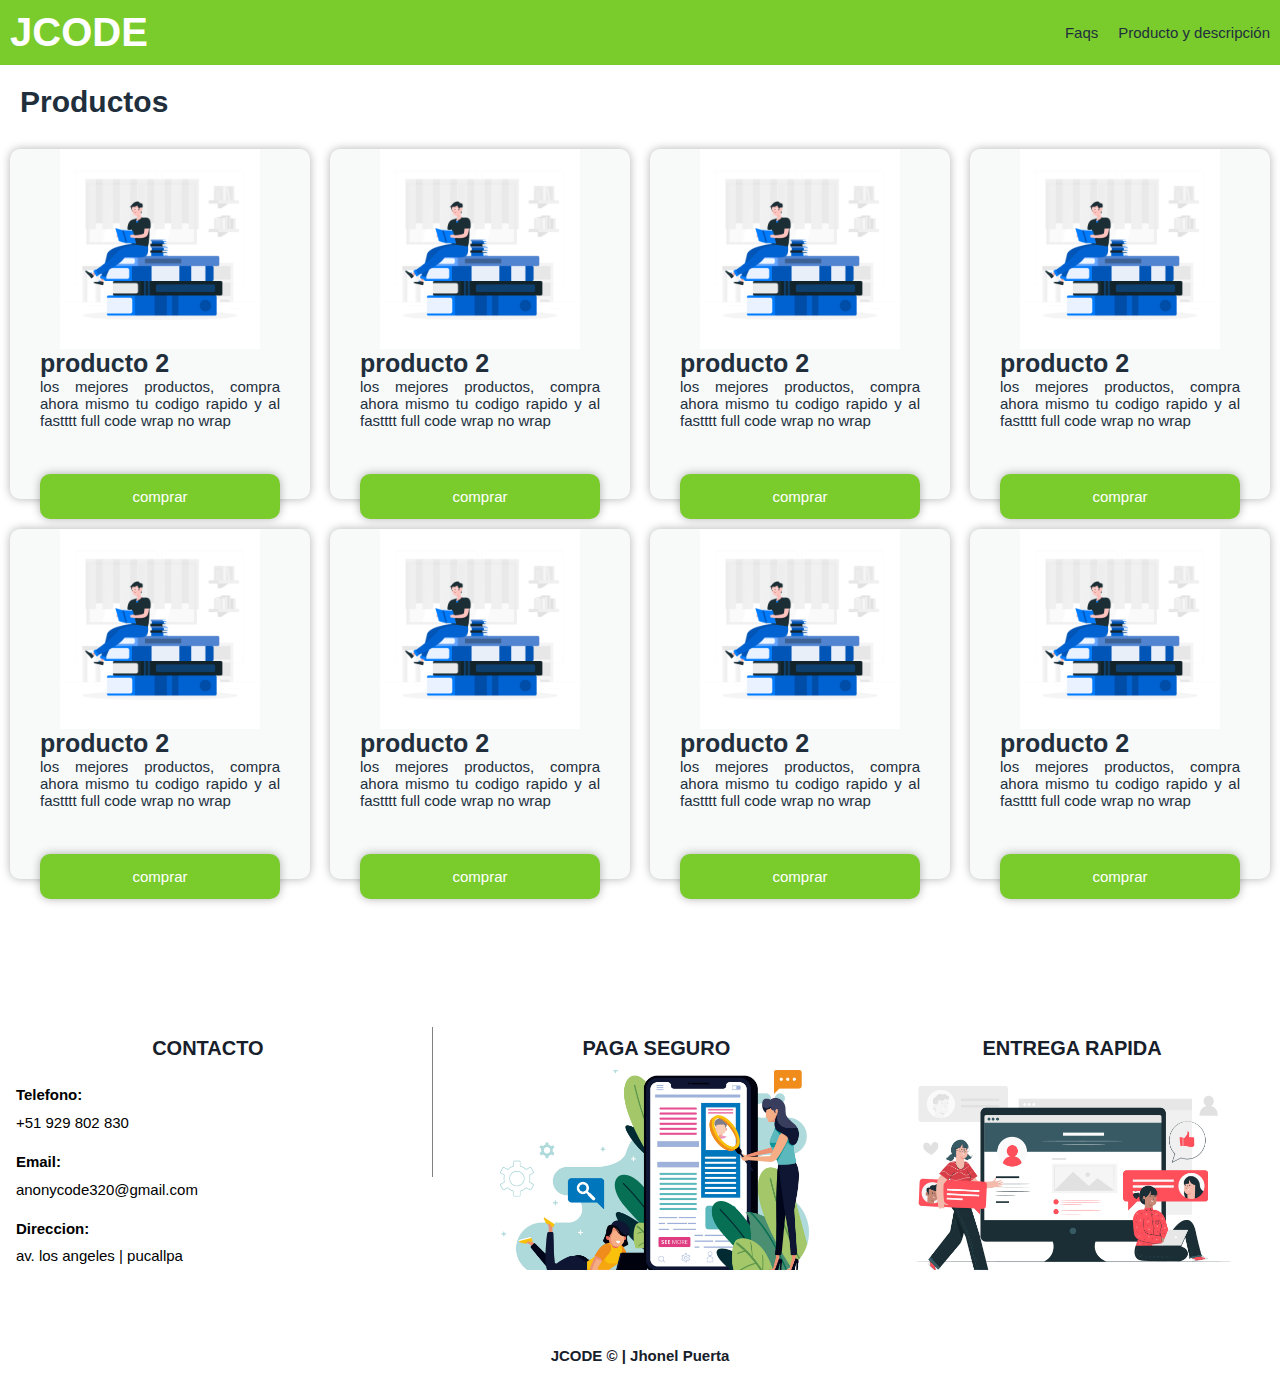
<file: productos.html>
<!DOCTYPE html>
<html lang="es">
<head>
	<meta charset="UTF-8">
	<title>Productos</title>
	<link rel="stylesheet" type="text/css" href="estilos/estilo.css">
	<link rel="stylesheet" type="text/css" href="estilos/productos.css">
</head>
<body>
	<nav>
		<a href="index.html" class="logo">JCODE</a>
		<div class="nav_options">
			<ul>
				<li><a href="#">Faqs</a></li>
				<li><a href="#">Producto y descripción</a></li>
			</ul>
		</div>
	</nav>
<!-- ------------------------------- seccion productos -->
	<h1 class="name-section products-section">Productos</h1>
	<div class="products-galery">

		<div class="product">
			<div class="content">
				<img src="images/preduct1.jpg" width="200px" height="200px;">
				<div class="product_description">
					
					<h1 class="name-product">producto 2</h1>
				<p>los mejores productos, compra ahora mismo tu codigo rapido y al fastttt
				full code wrap no wrap</p>
				</div>

				<a href="#" class="main_button">comprar</a>
			</div>
		</div>

		<div class="product">
			<div class="content">
				<img src="images/preduct1.jpg" width="200px" height="200px;">
				<div class="product_description">
					
					<h1 class="name-product">producto 2</h1>
				<p>los mejores productos, compra ahora mismo tu codigo rapido y al fastttt
				full code wrap no wrap</p>
				</div>

				<a href="#" class="main_button">comprar</a>
			</div>
		</div>

		<div class="product">
			<div class="content">
				<img src="images/preduct1.jpg" width="200px" height="200px;">
				<div class="product_description">
					
					<h1 class="name-product">producto 2</h1>
				<p>los mejores productos, compra ahora mismo tu codigo rapido y al fastttt
				full code wrap no wrap</p>
				</div>

				<a href="#" class="main_button">comprar</a>
			</div>
		</div>

		<div class="product">
			<div class="content">
				<img src="images/preduct1.jpg" width="200px" height="200px;">
				<div class="product_description">
					
					<h1 class="name-product">producto 2</h1>
				<p>los mejores productos, compra ahora mismo tu codigo rapido y al fastttt
				full code wrap no wrap</p>
				</div>

				<a href="#" class="main_button">comprar</a>
			</div>
		</div>

		<div class="product">
			<div class="content">
				<img src="images/preduct1.jpg" width="200px" height="200px;">
				<div class="product_description">
					
					<h1 class="name-product">producto 2</h1>
				<p>los mejores productos, compra ahora mismo tu codigo rapido y al fastttt
				full code wrap no wrap</p>
				</div>

				<a href="#" class="main_button">comprar</a>
			</div>
		</div>


		<div class="product">
			<div class="content">
				<img src="images/preduct1.jpg" width="200px" height="200px;">
				<div class="product_description">
					
					<h1 class="name-product">producto 2</h1>
				<p>los mejores productos, compra ahora mismo tu codigo rapido y al fastttt
				full code wrap no wrap</p>
				</div>

				<a href="#" class="main_button">comprar</a>
			</div>
		</div>

		<div class="product">
			<div class="content">
				<img src="images/preduct1.jpg" width="200px" height="200px;">
				<div class="product_description">
					
					<h1 class="name-product">producto 2</h1>
				<p>los mejores productos, compra ahora mismo tu codigo rapido y al fastttt
				full code wrap no wrap</p>
				</div>

				<a href="#" class="main_button">comprar</a>
			</div>
		</div>

		<div class="product">
			<div class="content">
				<img src="images/preduct1.jpg" width="200px" height="200px;">
				<div class="product_description">
					
					<h1 class="name-product">producto 2</h1>
				<p>los mejores productos, compra ahora mismo tu codigo rapido y al fastttt
				full code wrap no wrap</p>
				</div>

				<a href="#" class="main_button">comprar</a>
			</div>
		</div>
	</div>
	
</body>
<footer>
	<div class="cont-info">

		<div class="contact">
			<center><h2 class="txt-footer">CONTACTO</h2></center>
			<div class="cont-info-contact">
				<h2 class="cell"><h3>Telefono: </h3>+51 929 802 830</h2>
			<h2 class="email"><h3>Email: </h3>anonycode320@gmail.com</h2>
			<h2 class="direction"><h3>Direccion: </h3>av. los angeles | pucallpa</h2>
			</div>
			
		</div>

<div class="divisor-footer"></div>

		<div class="secure-pay">
			<center><h2 class="txt-footer">PAGA SEGURO</h2></center>
			<div class="secure-pay-img"></div>
			
		</div>
		<div class="entrega">
			<center><h2 class="txt-footer">ENTREGA RAPIDA</h2></center>
			<div class="entrega-img">
				
			</div>
			
		</div>
	</div>
	<div class="cont-txt">
		<h2>JCODE © | Jhonel Puerta</h2>
	</div>
</footer>
</html>
</file>
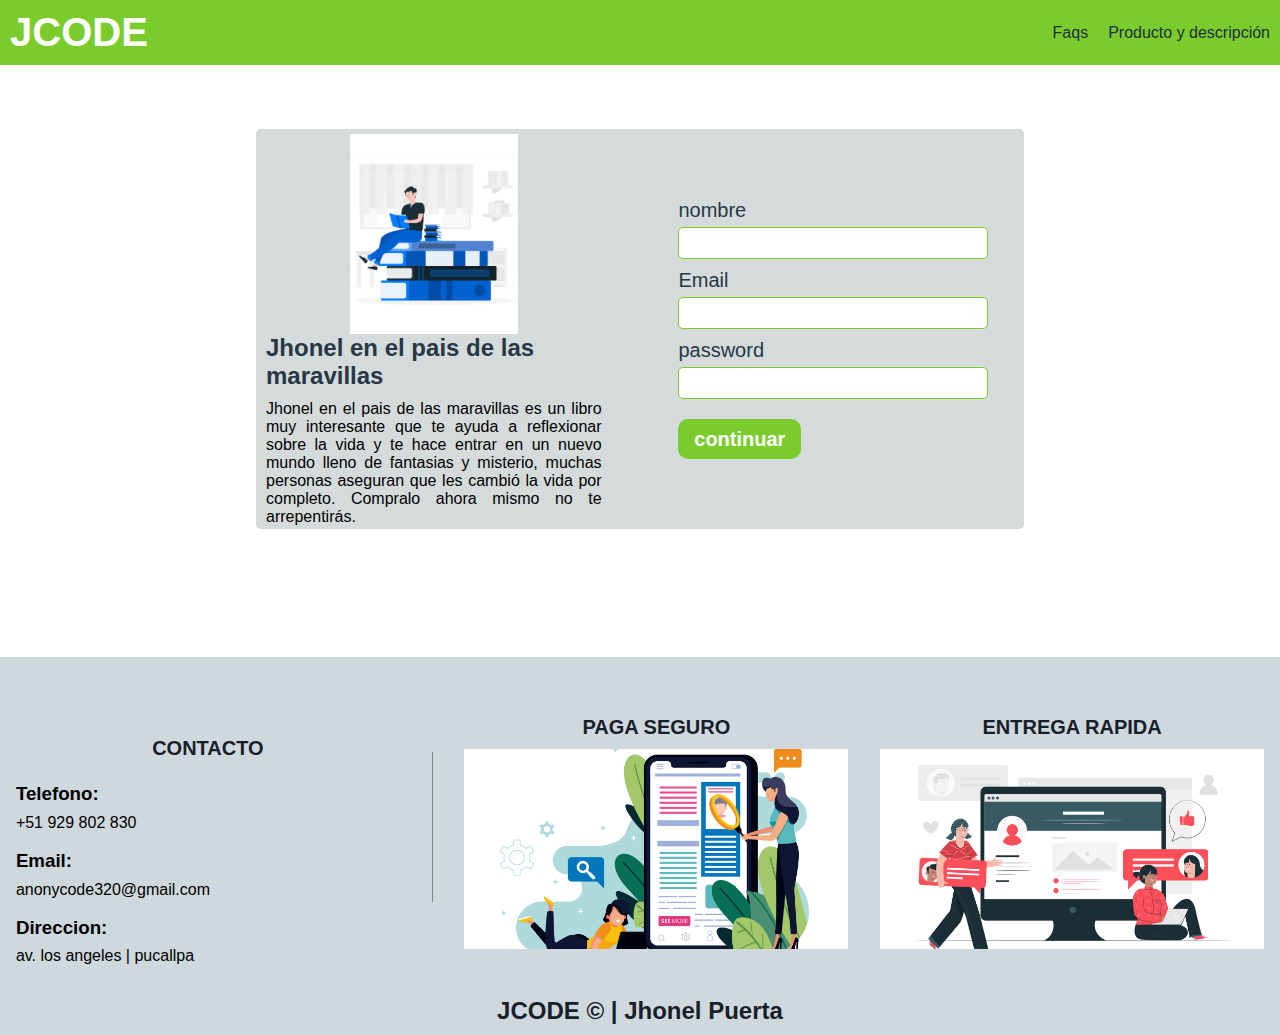
<file: venta.html>
<!DOCTYPE html>
<html lang="en">
<head>
	<meta charset="UTF-8">
	<title>venta</title>
	<link rel="stylesheet" type="text/css" href="estilos/venta.css">
	<link rel="stylesheet" type="text/css" href="estilos/mobile.css">
</head>
<body>

	<nav>
		<a href="index.html" class="logo">JCODE</a>
		<div class="nav_options">
			<ul>
				<li><a href="#">Faqs</a></li>
				<li><a href="#">Producto y descripción</a></li>
			</ul>
		</div>
	</nav>

	<!-- termina el header-->

	<div class="container">
		<div class="image-description-product">
			<div class="img-product">
				
			</div>
			<h2 class="name-product">Jhonel en el pais de las maravillas</h2>
			<p class="description-product">
				Jhonel en el pais de las maravillas es un libro muy interesante que te ayuda a reflexionar sobre la vida y te hace entrar en un nuevo mundo lleno de fantasias y misterio, muchas personas aseguran que les cambió la vida por completo. Compralo ahora mismo no te arrepentirás.
			</p>
		</div>
		<div class="formulario">
			<form action="index.html">
				<label for="name">nombre</label>
				<br> 
				<input type="text" name="name" class="data-input">
				<br>

				<label for="email">Email</label>
				<br> 
				<input type="text" name="email" class="data-input">
				<br>

				<label for="pass">password</label>
				<br> 
				<input type="password" name="pass" class="data-input"> <br>

				<input type="submit" name="submit" class="button" value="continuar">
			</form>
		</div>
	</div>

	<!-- aqui termina la seccion producto-->

	<footer>
	<div class="cont-info">

		<div class="contact">
			<center><h2 class="txt-footer">CONTACTO</h2></center>
			<div class="cont-info-contact">
				<h2 class="cell"><h3>Telefono: </h3>+51 929 802 830</h2>
			<h2 class="email"><h3>Email: </h3>anonycode320@gmail.com</h2>
			<h2 class="direction"><h3>Direccion: </h3>av. los angeles | pucallpa</h2>
			</div>
			
		</div>

<div class="divisor-footer"></div>

		<div class="secure-pay">
			<center><h2 class="txt-footer">PAGA SEGURO</h2></center>
			<div class="secure-pay-img"></div>
			
		</div>
		<div class="entrega">
			<center><h2 class="txt-footer">ENTREGA RAPIDA</h2></center>
			<div class="entrega-img">
				
			</div>
			
		</div>
	</div>
	<div class="cont-txt">
		<h2>JCODE © | Jhonel Puerta</h2>
	</div>
</footer>
</body>
</html>
</file>
<file: estilos/estilo.css>
/* ---------- variables*/

:root{
/*----------- colors*/
--green_color:#7acc2d;
--white_color:white;
--text-general:#212F3D;

/*------------size*/
--width_product: 300px;
--height_product:350px;
--text-name-product:25px;
--name-section:30px;
--svg-height:200px;
--text-presentation:30px;
--mention-width:40%;

/*------------- border*/
--border-radius:10px;

/*-------------boxshadow*/

--box-shadow:0 0 10px rgba(0,0,0,30%);
}



/* ---------- variables*/

*{
	margin: 0;
	padding: 0;
	font-size: 15px;
	font-family: Helvetica;
}
/* -------------------------- header*/
nav{
	display: flex;
	justify-content: space-between;
	align-items: center;
	background-color: var(--green_color) ;
	padding: 10px;
}
.logo{
	font-size: 40px;
	font-weight: bolder;
	color: var(--white_color);
	text-decoration: none;
}
.nav_options{
	display: flex;
}
nav ul{
	display: flex;
}
nav li{
	margin-left: 20px;
	list-style: none;
}
nav li a{
	color: var(--text-general);
	text-decoration: none;
}
li a:hover{
	color: var(--white_color);
}
/*--------------- main section*/

.main_section{
	margin-top: 2%;
}
.main_section .text_presentation{
	width: 50%;
	font-size: var(--text-presentation);
	color: gray;
	margin-bottom: 30px;
	border-radius: var(--border-radius);
}

/* --------------- products*/

.products{
	width: 100%;
	margin-top: 0px;
	padding-bottom: 50px;
	background-image: url(../images/wavelarge.svg);
	background-repeat: no-repeat;
	background-position: center;
	background-size: cover;
	display: flex;
	justify-content: space-around;
	align-items: center;
	flex-wrap: wrap;
	position: relative;
	margin-bottom: 30px;
}

.product{
	position: relative;
	margin-top: 30px;
	width: var(--width_product);
	height: var(--height_product);
	background: #F8F9F9;
	box-shadow: 0 0 10px rgba(0,0,0,30%);
	border-radius: var(--border-radius);
}
.product .content{
	width: 100%;
	height: 100%;
	display: flex;
	flex-direction: column;
	align-items: center;
}
.product_description{
	width: 80%;
	color: #212F3D;
	text-align: justify;

}
.name-product{
	font-size: var(--text-name-product) ;
}

.main_button{
	width: 80%;
	height: 45px;
	border-radius: var(--border-radius);
	background-color: var(--green_color);
	display: flex;
	justify-content: center;
	align-items: center;
	text-decoration: none;
	color: var(--white_color);
	transition-duration: .4s;
	position: absolute;
	bottom: -20px;
	box-shadow: var(--box-shadow);
}
.main_button:hover{
	width: 75%;
	height: 40px;
	box-shadow: none;
}
.name-section{
	font-size: var(--name-section);
	color: var(--text-general);
	margin-left: 20px;
}
.galery-container{
	display: flex;
	flex-wrap: wrap;
	justify-content: space-around;
}

/*-----------------menciones*/

.mentions-title{
	font-size: var(--text-presentation);
	color: var(--text-general)
}
.mentions{
	margin-top: 50px;
}
.cont-mentions{
	width: 100%;
	display: flex;
	justify-content: space-around;
	flex-wrap: wrap;
}
.mention{
	margin-top: 30px;
	width: var(--mention-width);
	box-shadow: var(--box-shadow);
	padding-bottom: 25px;
	padding-top: 10px;
	display: flex;
	justify-content: space-around;
	align-items: center;
	border-radius: var(--border-radius);
	position: relative;
}
.mention-container{
	width: 70%;
}
.mention-container p{
	text-align: justify-all;
}
.name-user{
	font-size: 20px;
	color: var(--text-general)
}
.perfil{
	border-radius: 50%;
}
.reactions{
	background-color: var(--green_color);
	position: absolute;
	border-radius: var(--border-radius);
	bottom: -20px;
	width: 50%;
	height: 40px;
	display: flex;
	justify-content: space-around;
	align-items: center;
	box-shadow: var(--box-shadow); 
}

.reaction{
	font-size: 30px;
	color: var(--white_color);
	cursor: pointer;
}
.mas{
	width: 200px;
	height: 200px;
	background-color: var(--green_color);
	border-radius: 50%;
	display: flex;
	justify-content: center;
	align-items: center;
	font-size: var(--text-name-product);
	color: var(--white_color);
	box-shadow: var(--box-shadow);
	text-decoration: none;
}
.mas-container{
	width: 100%;
	height: 100%;
	display: flex;
	justify-content: center;
	align-items: center;
}
</file>
<file: estilos/productos.css>
*{
	margin: 0;
	padding: 0;
}

/*-------------------variables*/
:root{
--footer-color:white;

/*----------------colors*/
--txt-footer:#17202A;
}
.products-galery{
	display: flex;
	justify-content: space-around;
	flex-wrap: wrap;

}
.products-section{
	margin-top: 20px;
}



/*---------------------footer*/

footer{
	/*border-top: 1px solid #ABB2B9;*/
	margin-top: 10%;
	padding-top: 20px;
	background-color: var(--footer-color);
}
.cont-info{
	margin-bottom: 10px;
	height: 300px;
	display: flex;
	justify-content: space-around;
}
.secure-pay{
	width: 30%;
}
.secure-pay-img{
	width: 100%;
	height: 200px;
	background-image: url(../images/secure-pay.jpg);
	background-position: center;
	background-size: cover;
	background-repeat: no-repeat;

}
.contact{
	width: 30%;
	height: 200px;

}
.entrega{
	width: 30%;
}
.entrega-img{
	width: 100%;
	height: 200px;
	background-image: url(../images/entrega.jpg);
	background-position: center;
	background-size: cover;
	background-repeat: no-repeat;
}
.cont-txt{
	text-align: center;
	padding-top: 10px;
	padding-bottom: 10px;
	color: var(--txt-footer);
}
.txt-footer{
	color: var(--txt-footer);
	margin-top: 10px;
	margin-bottom: 10px;
	font-size: 20px;
}
.cont-info-contact{
	width: 100%;
	height: 100%;
	display: flex;
	flex-direction: column;
	justify-content: space-around;
}
.hr-style{
	width: 50%;
}
.divisor-footer{
	width: 1px;
	height: 50%;
	background-color: gray;
}
</file>
<file: estilos/venta.css>
*{
	margin:0;
	padding: 0;
	font-family: Helvetica;
}

/* ---------- variables*/

:root{
/*----------- colors*/
--green_color:#7acc2d;
--white_color:white;
--text-general:#212F3D;

/*------------size*/
--width_product: 300px;
--height_product:350px;
--text-name-product:25px;
--name-section:30px;
--svg-height:200px;
--text-presentation:30px;
--mention-width:40%;

/*------------- border*/
--border-radius:10px;

/*-------------boxshadow*/

--box-shadow:0 0 10px rgba(0,0,0,30%);

/* footer variable*/
--txt-footer:#17202A;
}


/* header*/

nav{
	display: flex;
	justify-content: space-between;
	align-items: center;
	background-color: var(--green_color) ;
	padding: 10px;
}
.logo{
	font-size: 40px;
	font-weight: bolder;
	color: var(--white_color);
	text-decoration: none;
}
.nav_options{
	display: flex;
}
nav ul{
	display: flex;
}
nav li{
	margin-left: 20px;
	list-style: none;
}
nav li a{
	color: var(--text-general);
	text-decoration: none;
}
li a:hover{
	color: var(--white_color);
}

/*------------- descripcion del producto */

.container{
	width: 60%;
	height: 400px;
	background-color: #D5DBDB;
	margin-left: auto;
	margin-right: auto;
	margin-top: 5%;
	display: flex;
	justify-content: space-between;
	border-radius: 5px;
}

/* ------------------------------ imagen y descripcion del producto */
.image-description-product{
	position: relative;
	width: 45%;
	height: auto;
	box-sizing: border-box;
	padding-left: 10px;
	overflow: hidden;
}
.img-product{
	background-image: url(../images/preduct1.jpg);
	background-position: center;
	background-size: cover;
	background-repeat: no-repeat;
	width: 50%;
	height: 200px;
	margin-left: auto;
	margin-right: auto;
	margin-top: 5px;
}

.name-product{
	color: #273746;
	font-weight: bolder;
	margin-bottom: 10px;
}
.description-product{
	text-align: justify;
}

/*----------------------- formulario */

.formulario{
	width: 50%;
	height: 400px;
	display: flex;
	flex-direction: column;
	justify-content: center;
	overflow: hidden;
	align-items: center;
}
form{
	width: 80%;
}
label{
	font-size: 20px;
	color: #273746;
}
.data-input{
	width: 100%;
	height: 30px;
	margin-top: 5px;
	margin-bottom: 10px;
	stroke: 1px solid green;
	border-radius: 5px;
	border: 1px solid var(--green_color);
}
.button{
	width: 40%;
	height: 40px;
	background-color: var(--green_color);
	border: none;
	cursor: pointer;
	margin-top: 10px;
	border-radius: 10px;
	color: white;
	font-weight: bolder;
	font-size: 20px;
}







/*--------------------- footer */

footer{
	/*border-top: 1px solid #ABB2B9;*/
	margin-top: 10%;
	padding-top: 20px;
	background-color: #CFD8DC;
}
.cont-info{
	margin-bottom: 10px;
	height: 300px;
	display: flex;
	justify-content: space-around;
	align-items: center;
}
.secure-pay{
	width: 30%;
}
.secure-pay-img{
	width: 100%;
	height: 200px;
	background-image: url(../images/secure-pay.jpg);
	background-position: center;
	background-size: cover;
	background-repeat: no-repeat;

}
.contact{
	width: 30%;
	height: 200px;

}
.entrega{
	width: 30%;
}
.entrega-img{
	width: 100%;
	height: 200px;
	background-image: url(../images/entrega.jpg);
	background-position: center;
	background-size: cover;
	background-repeat: no-repeat;
}
.cont-txt{
	text-align: center;
	padding-top: 10px;
	padding-bottom: 10px;
	color: var(--txt-footer);
}
.txt-footer{
	color: var(--txt-footer);
	margin-top: 10px;
	margin-bottom: 10px;
	font-size: 20px;
}
.cont-info-contact{
	width: 100%;
	height: 100%;
	display: flex;
	flex-direction: column;
	justify-content: space-around;
}
.hr-style{
	width: 50%;
}
.divisor-footer{
	width: 1px;
	height: 50%;
	background-color: gray;
}
</file>
<file: estilos/mobile.css>
@media (max-width: 950px) {
	.mention{
		flex-direction: column;
		align-items: center;
		
	}
	.name-user{
		text-align: center;
	}
	.mention-container p{
		text-align: justify;
	}
}
</file>
